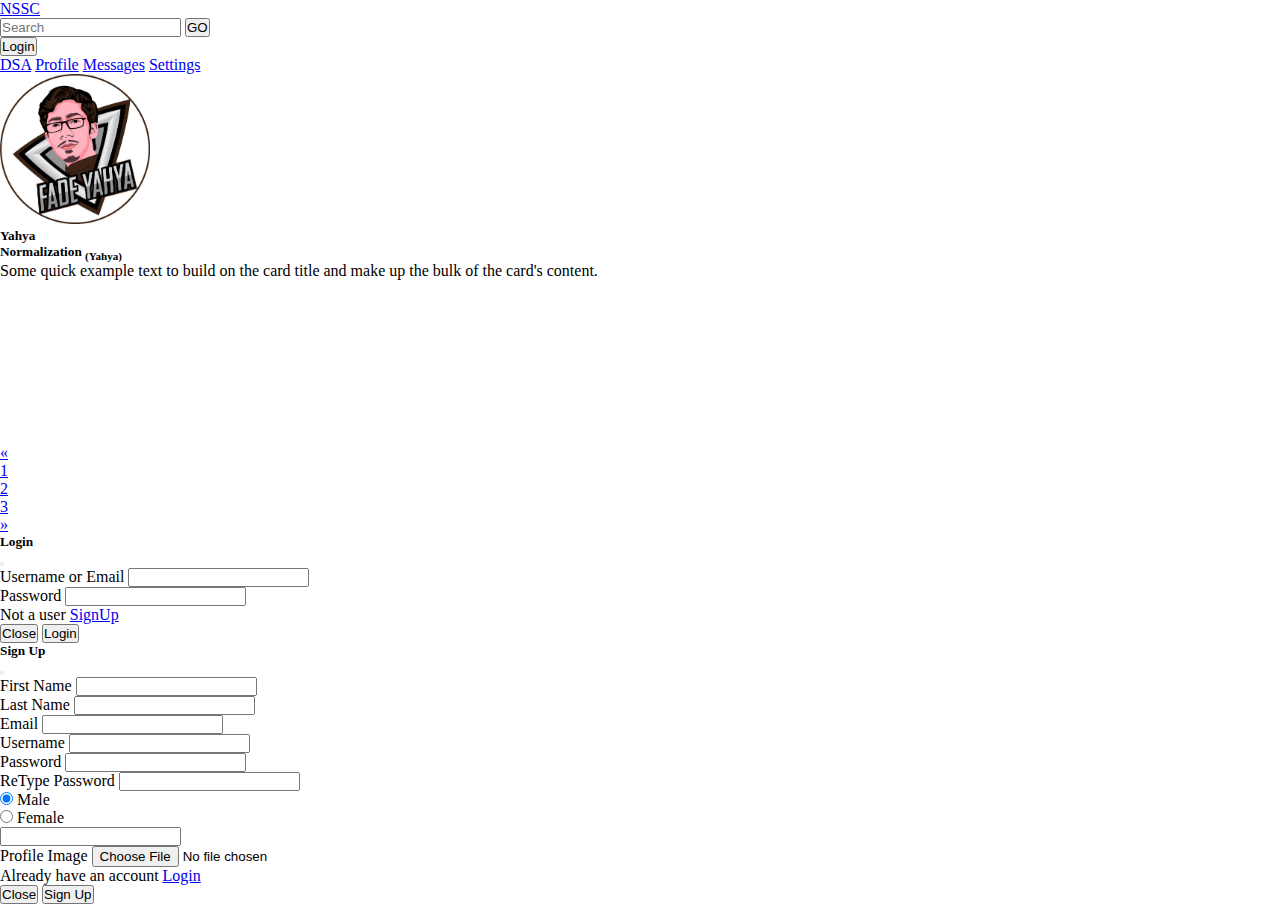
<file: html/index.html>
<!DOCTYPE html>
<html lang="en">
<head>
    <meta charset="UTF-8">
    <title>RIU NOTES</title>

    <link href="https://cdn.jsdelivr.net/npm/bootstrap@5.0.2/dist/css/bootstrap.min.css" rel="stylesheet" integrity="sha384-EVSTQN3/azprG1Anm3QDgpJLIm9Nao0Yz1ztcQTwFspd3yD65VohhpuuCOmLASjC" crossorigin="anonymous">
    <link rel="stylesheet" href="../css/style.css">
    <script src="https://cdn.jsdelivr.net/npm/bootstrap@5.0.2/dist/js/bootstrap.bundle.min.js" integrity="sha384-MrcW6ZMFYlzcLA8Nl+NtUVF0sA7MsXsP1UyJoMp4YLEuNSfAP+JcXn/tWtIaxVXM" crossorigin="anonymous"></script>
</head>
<body>
    <!-- Navbar -->
    <nav class="navbar bg-light">
        <div class="container-fluid row justify-content-between">
            <div class="col-2 text-center">
                <a class="navbar-brand" href="#">NSSC</a>
            </div>
            <div class="col-6">
                <form class="d-flex btn-group">
                    <input class="form-control" type="search" placeholder="Search" aria-label="Search">
                    <button class="btn btn-primary" type="submit">GO</button>
                </form>
            </div>
            <div class="col-2 text-end">
                <!-- condition for logged in or not -->
                <!-- <img class="rounded" src="../images/Youtube Logo.jpg" alt="" width="40px"> -->
                <button type="button" class="btn btn-primary" data-bs-target="#mymodal" data-bs-toggle="modal">Login</button>
            </div>
        </div>
    </nav>
    
    <!-- Main Section -->
    <section class="container row m-auto">
        
        <!-- left list/aside -->
        <div class="d-md-block d-none col-3 border-end">
            <!-- table -->
            <div class="row">
                <div class="col mt-2">
                  <div class="list-group" id="list-tab" role="tablist">
                    <a class="list-group-item list-group-item-action active" id="list-home-list" data-bs-toggle="list" href="#list-home" role="tab" aria-controls="list-home">DSA</a>
                    <a class="list-group-item list-group-item-action" id="list-profile-list" data-bs-toggle="list" href="#list-profile" role="tab" aria-controls="list-profile">Profile</a>
                    <a class="list-group-item list-group-item-action" id="list-messages-list" data-bs-toggle="list" href="#list-messages" role="tab" aria-controls="list-messages">Messages</a>
                    <a class="list-group-item list-group-item-action" id="list-settings-list" data-bs-toggle="list" href="#list-settings" role="tab" aria-controls="list-settings">Settings</a>
                  </div>
                </div>
              </div>
        </div>
        
        <!-- Results Area -->
        <div class="col-md-9 col-12">
            
            <!-- Filters -->
            <div>
                
            </div>

            <!-- Results -->
            <div class="row shadow-sm mx-1 my-3">
                <div class="text-center col-5 col-lg-3">
                    <img class="rounded-circle p-3" height="150px" src="../images/Youtube Logo.jpg" alt="profile picture">
                    <h5 class="bg-dark text-light p-2">Yahya</h5>
                </div>
                <div class="col p-4 bg-light" style="height: 200px;">
                  <h5>Normalization <sub>(Yahya)</sub> </h5>
                  <p style="text-overflow: ellipsis;">Some quick example text to build on the card title and make up the bulk of the card's content.</p>
                </div>
            </div>

            <nav aria-label="Page navigation example">
                <ul class="pagination">
                  <li class="page-item">
                    <a class="page-link" href="#" aria-label="Previous">
                      <span aria-hidden="true">&laquo;</span>
                    </a>
                  </li>
                  <li class="page-item"><a class="page-link" href="#">1</a></li>
                  <li class="page-item"><a class="page-link" href="#">2</a></li>
                  <li class="page-item"><a class="page-link" href="#">3</a></li>
                  <li class="page-item">
                    <a class="page-link" href="#" aria-label="Next">
                      <span aria-hidden="true">&raquo;</span>
                    </a>
                  </li>
                </ul>
            </nav>
        </div>
    </section>


    <!-- Login Model -->
    <div class="modal fade" id="mymodal" data-bs-backdrop="static">
        <div class="modal-dialog modal-dialog-centered">
            <div class="modal-content">
                <div class="modal-header">
                    <h5 class="modal-title">Login</h5>
                    <button type="button" class="btn-close" data-bs-dismiss="modal"></button>
                </div>

                <!-- Login Form -->
                <form class="modal-body">
                    <div class="mb-2">
                        <label for="username" class="form-label">Username or Email</label>
                        <input type="text" name="user_name" id="user_name" class="form-control"/>
                    </div>
                    <div class="mb-2">
                        <label for="password" class="form-label">Password</label>
                        <input type="password" name="password" id="password" class="form-control"/>
                    </div>
                </form>
    
                <div class="modal-footer">
                    <p>Not a user <a href="#" data-bs-target="#modal" data-bs-toggle="modal" data-bs-dismiss="modal">SignUp</a></p>
                    <button type="button" class="btn btn-outline-secondary" data-bs-dismiss="modal">Close</button>
                    <button type="button" class="btn btn-success">Login</button>
                </div>
            </div>
        </div>
    </div>
    
    <!-- Sign Up Model -->
    <div class="modal fade" id="modal" data-bs-backdrop="static">
        <div class="modal-dialog modal-dialog-centered modal-dialog-scrollable modal-fullscreen-sm-down">
            <div class="modal-content">
                <div class="modal-header">
                    <h5 class="modal-title">Sign Up</h5>
                    <button type="button" class="btn-close" data-bs-dismiss="modal"></button>
                </div>

                <!-- Sign Up Form -->
                <div class="modal-body">
                    <div class="mb-2">
                        <label for="first_name" class="form-label">First Name</label>
                        <input type="text" name="first_name" id="first_name" class="form-control"/>
                    </div>
                    <div class="mb-2">
                        <label for="last_name" class="form-label">Last Name</label>
                        <input type="text" name="last_name" id="last_name" class="form-control"/>
                    </div>
                    <div class="mb-2">
                        <label for="email" class="form-label">Email</label>
                        <input type="email" name="email" id="email" class="form-control"/>
                    </div>
                    <div class="mb-2">
                        <label for="user_name" class="form-label">Username</label>
                        <input type="text" name="user_name" id="user_name" class="form-control"/>
                    </div>
                    <div class="mb-2">
                        <label class="form-label">Password</label>
                        <input type="password" class="form-control"/>
                    </div>
                    <div class="mb-2">
                        <label for="password" class="form-label">ReType Password</label>
                        <input type="password" name="password" id="password" class="form-control"/>
                    </div>
                    <div class="mb-2">
                        <div class="form-check">
                            <input class="form-check-input" type="radio" name="gender" id="gender" checked value="male">
                            <label class="form-check-label" for="gender">
                            Male
                            </label>
                        </div>
                        <div class="form-check">
                            <input class="form-check-input" type="radio" name="gender" id="gender" value="female">
                            <label class="form-check-label" for="gender">
                            Female
                            </label>
                        </div>
                    </div>
                    <div class="input-group date" id="datepicker">
                        <input type="text" class="form-control" id="date"/>
                        <span class="input-group-append">
                        <span class="input-group-text bg-light">
                            <i class="fa fa-calendar"></i>
                        </span>
                        </span>
                    </div>
                    <div class="mb-2">
                        <label for="image" class="form-label">Profile Image</label>
                        <input type="file" name="image" id="image" class="form-control"/>
                    </div>
                </div>
    
            <div class="modal-footer">
                <p>Already have an account <a href="#" class="me-3" data-bs-target="#mymodal" data-bs-toggle="modal" data-bs-dismiss="modal">Login</a></p>
              <button type="button" class="btn btn-outline-secondary" data-bs-dismiss="modal">Close</button>
              <button type="button" class="btn btn-success">Sign Up</button>
            </div>
          </div>
        </div>
      </div>
    
</body>
</html>
</file>
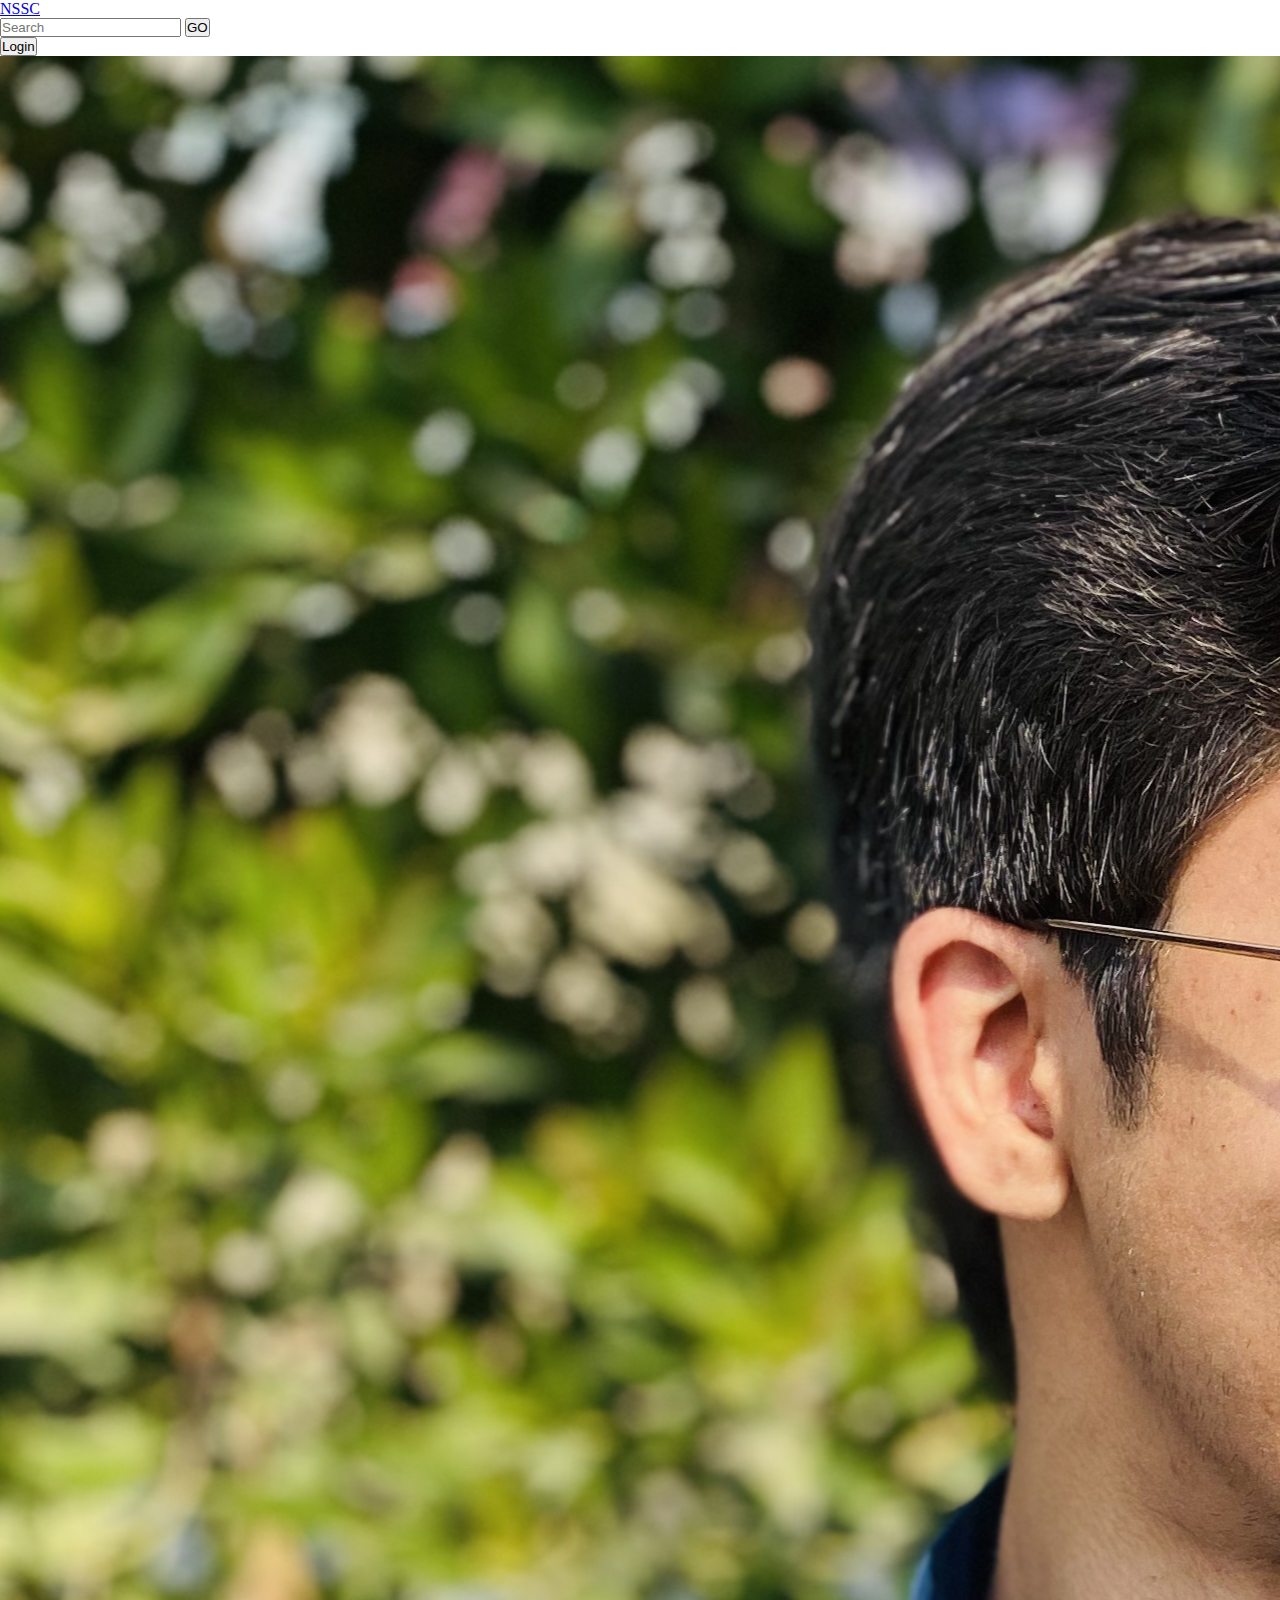
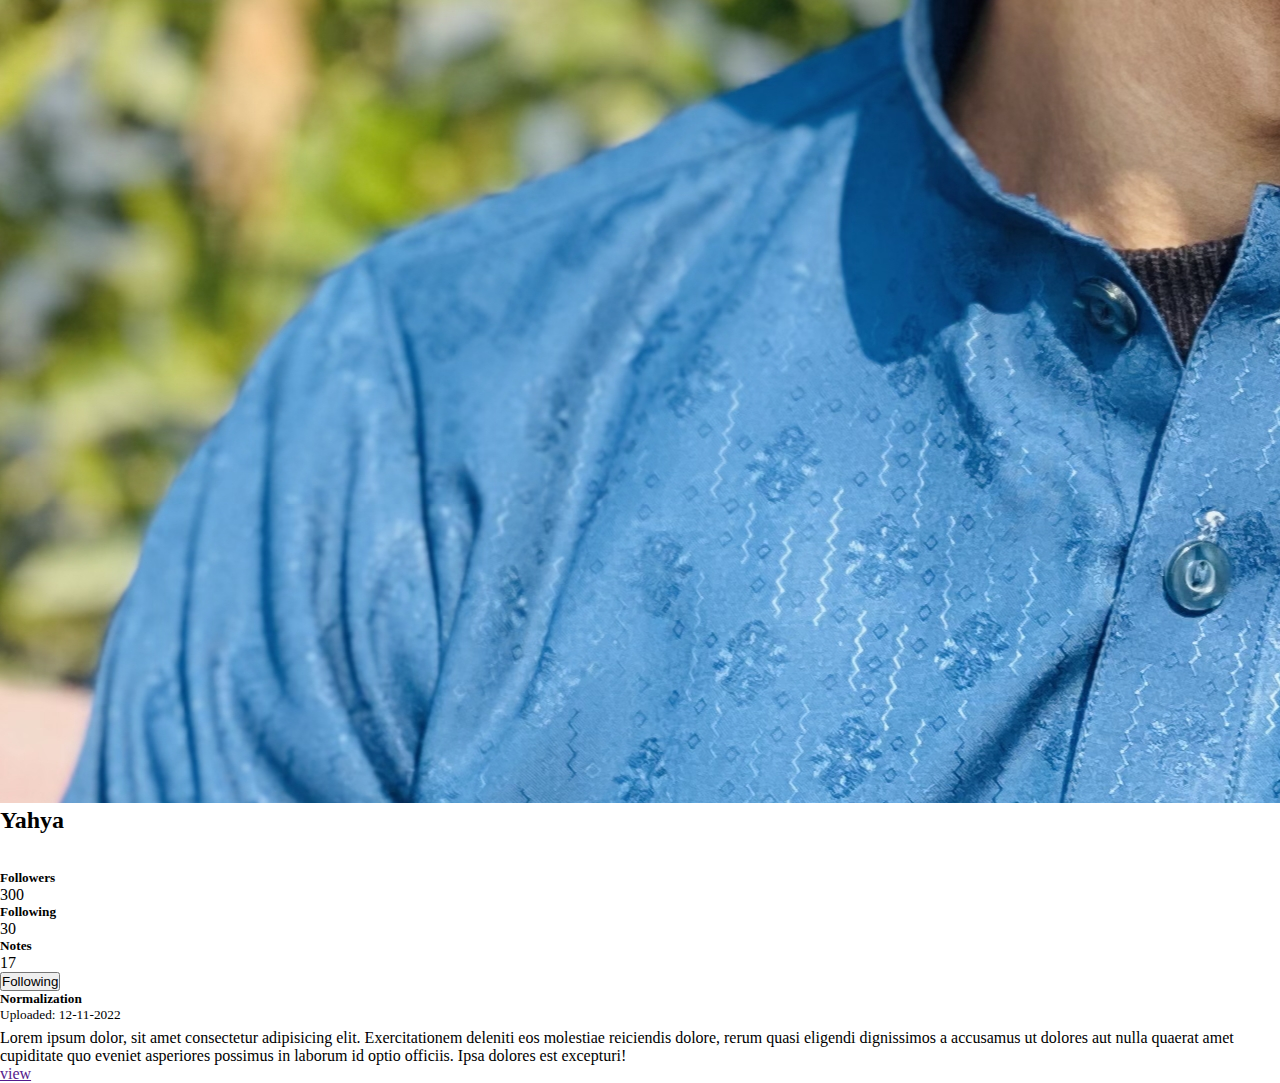
<file: html/profile.html>
<!DOCTYPE html>
<html lang="en">
<head>
    <meta charset="UTF-8">
    <title>RIU NOTES</title>

    <link href="https://cdn.jsdelivr.net/npm/bootstrap@5.0.2/dist/css/bootstrap.min.css" rel="stylesheet" integrity="sha384-EVSTQN3/azprG1Anm3QDgpJLIm9Nao0Yz1ztcQTwFspd3yD65VohhpuuCOmLASjC" crossorigin="anonymous">
    <link rel="stylesheet" href="../css/style.css">
    <script src="https://cdn.jsdelivr.net/npm/bootstrap@5.0.2/dist/js/bootstrap.bundle.min.js" integrity="sha384-MrcW6ZMFYlzcLA8Nl+NtUVF0sA7MsXsP1UyJoMp4YLEuNSfAP+JcXn/tWtIaxVXM" crossorigin="anonymous"></script>
</head>
<body>
    <!-- Navbar -->
    <nav class="navbar bg-light sticky-top">
        <div class="container-fluid row justify-content-between">
            <div class="col-2 text-center">
                <a class="navbar-brand" href="./index.html">NSSC</a>
            </div>
            <div class="col-6">
                <form class="d-flex btn-group">
                    <input class="form-control" type="search" placeholder="Search" aria-label="Search">
                    <button class="btn btn-primary" type="submit">GO</button>
                </form>
            </div>
            <div class="col-2 text-end">
                <!-- condition for logged in or not -->
                <!-- <img class="rounded" src="../images/Youtube Logo.jpg" alt="" width="40px"> -->
                <button type="button" class="btn btn-primary" data-bs-target="#mymodal" data-bs-toggle="modal">Login</button>
            </div>
        </div>
    </nav>

    <section class="container col-lg-8">
    <!-- Profile Info -->
    <div class="text-center bg-secondary text-light rounded p-5">
        <img class="rounded-circle col-lg-4 col-md-3 col-5 mt-5 border p-1 border-5 border-light" src="../images/ProfilePicture.jpg" alt="profile picture">
        <h2>Yahya</h2><br><br>
        <div class="row">
            <div class="col-4">
                <h5 class="m-0 p-0">Followers</h5>
                <p>300</p>
            </div>
            <div class="col-4">
                <h5 class="m-0 p-0">Following</h5>
                <p>30</p>
            </div>
            <div class="col-4">
                <h5 class="m-0 p-0">Notes</h5>
                <p>17</p>
            </div>
        </div>
        <!-- <button class="btn btn-light rounded-pill col-5">Follow</button> -->
        <button class="btn btn-outline-light rounded-pill col-5">Following</button>
    </div>

    <!-- Card Sample-1 -->
    <table class="table">
        <div class="shadow-sm row mx-1 my-3 border rounded border-3 border-secondary ">
            <div class="p-4 bg-light" >
                <h5>Normalization</h5>
                <sup>Uploaded: 12-11-2022</sup>
                <div class="row">
                  <p class="text-nowrap col-md-11 col-10 m-0" style="overflow: hidden; text-overflow: ellipsis;">Lorem ipsum dolor, sit amet consectetur adipisicing elit. Exercitationem deleniti eos molestiae reiciendis dolore, rerum quasi eligendi dignissimos a accusamus ut dolores aut nulla quaerat amet cupiditate quo eveniet asperiores possimus in laborum id optio officiis. Ipsa dolores est excepturi!</p>
                  <a class="col-1 link-secondary" href="">view</a>
                </div>
            </div>
        </div>
    </table>
    </section>
    
    
    
</body>
</html>
</file>
<file: css/style.css>
*{
    margin: 0;
    padding: 0;
    box-sizing: border-box;
}

.shadow-sm:hover{
    box-shadow: 0 0.5rem 1rem rgba(0, 0, 0, 0.15) !important;
}

.clr-5{
    background-color: #664229;
}

.clr-3{
    background-color: #987554;
}

.clr-1{
    background-color: #e5d3b3;
}

.border-clr-5{
    border: 2px solid #664229;
}

.clr-2{
    background-color: tan;
}
</file>
